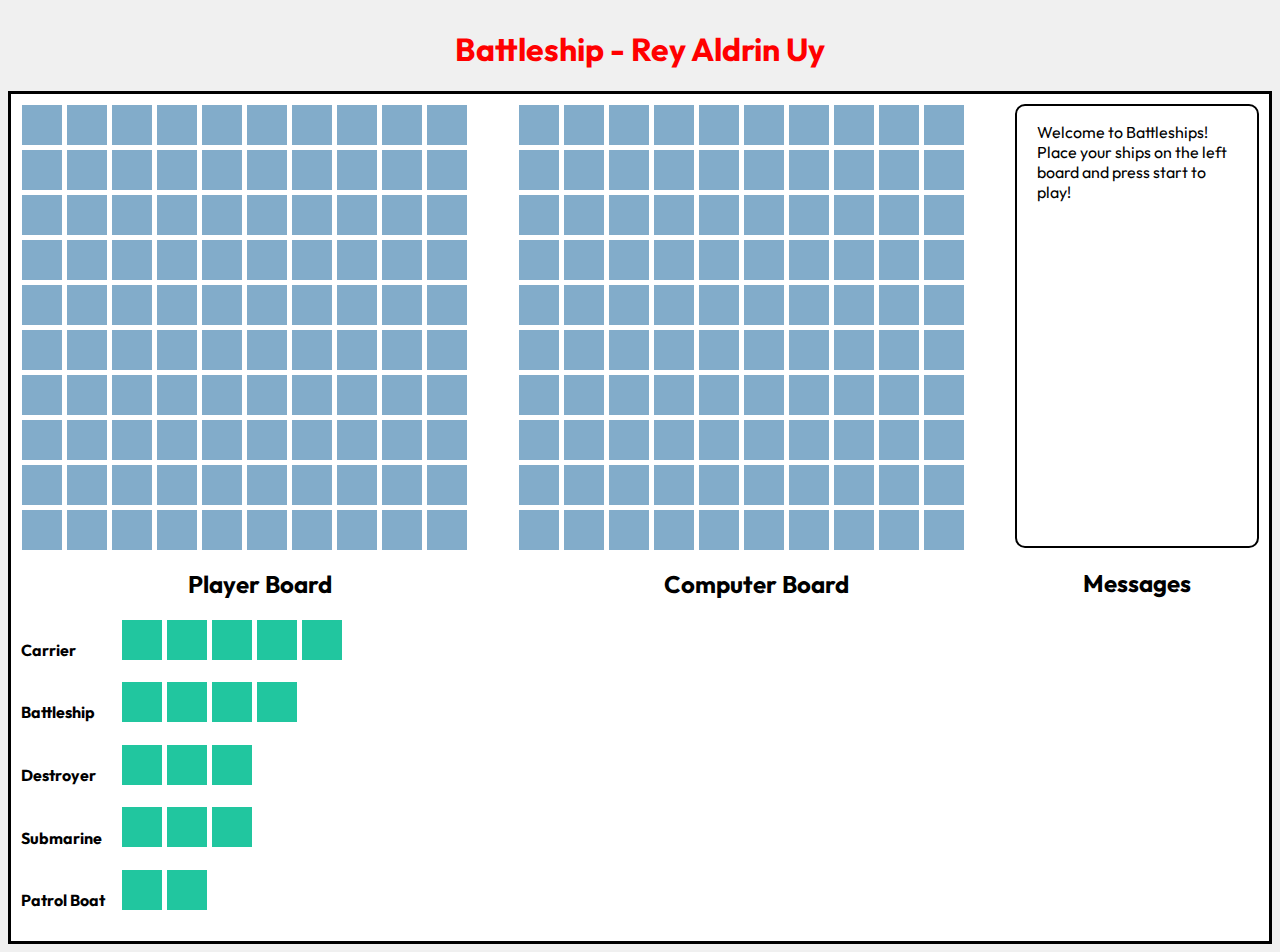
<file: index.html>
<!DOCTYPE html>

<html>
    <head>
        <link rel="stylesheet" type="text/css" href="style.css">
        <link rel="preconnect" href="https://fonts.googleapis.com">
        <link rel="preconnect" href="https://fonts.gstatic.com" crossorigin>
        <link href="https://fonts.googleapis.com/css2?family=Outfit:wght@400;500&family=Roboto&display=swap" rel="stylesheet">
    </head>

    <body>
        <div class = "banner">
            <h1>Battleship - Rey Aldrin Uy</h1>
        </div>
        <div class = "game-container" id = "game-container">
                <div id = "playerboard-container">
                    <div class = "playerboard" id = "playerboard">
                    </div>
                    <div class = "playerboard-label">
                        <h2>Player Board</h2>
                    </div>
                    <div class = "ship-section">
                        <h4>Carrier</h4>
                        <div class = "ship" id = "carrier" draggable = "true"></div>
                    </div>
                    <div class = "ship-section">
                        <h4>Battleship</h4>
                        <div class = "ship" id = "battleship" draggable = "true"></div>
                    </div>
                    <div class = "ship-section">
                        <h4>Destroyer</h4>
                        <div class = "ship" id = "destroyer" draggable = "true"></div>
                    </div>
                    <div class = "ship-section">
                        <h4>Submarine</h4>
                        <div class = "ship" id = "submarine" draggable = "true"></div>
                    </div>
                    <div class = "ship-section">
                        <h4>Patrol Boat</h4>
                        <div class = "ship" id = "patrol_boat" draggable = "true"></div>
                    </div>
                </div>
                <div>
                    <div class = "pcboard" id = "pcboard">
                    </div>
                    <div class = "pcboard-label">
                        <h2>Computer Board</h2>
                    </div>
                </div>
                <div class = "message-list-container">
                    <div class = "message-list" id = "message-list">
                        <p>Welcome to Battleships! Place your ships on the left board and press start to play!</p>
                    </div>
                    <div class = "message-list-label">
                        <h2>Messages</h2>
                    </div>
                </div>
                </div>
            </div>
        

        <script type="text/javascript" src="app.js"></script>

    </body>
</html>
</file>
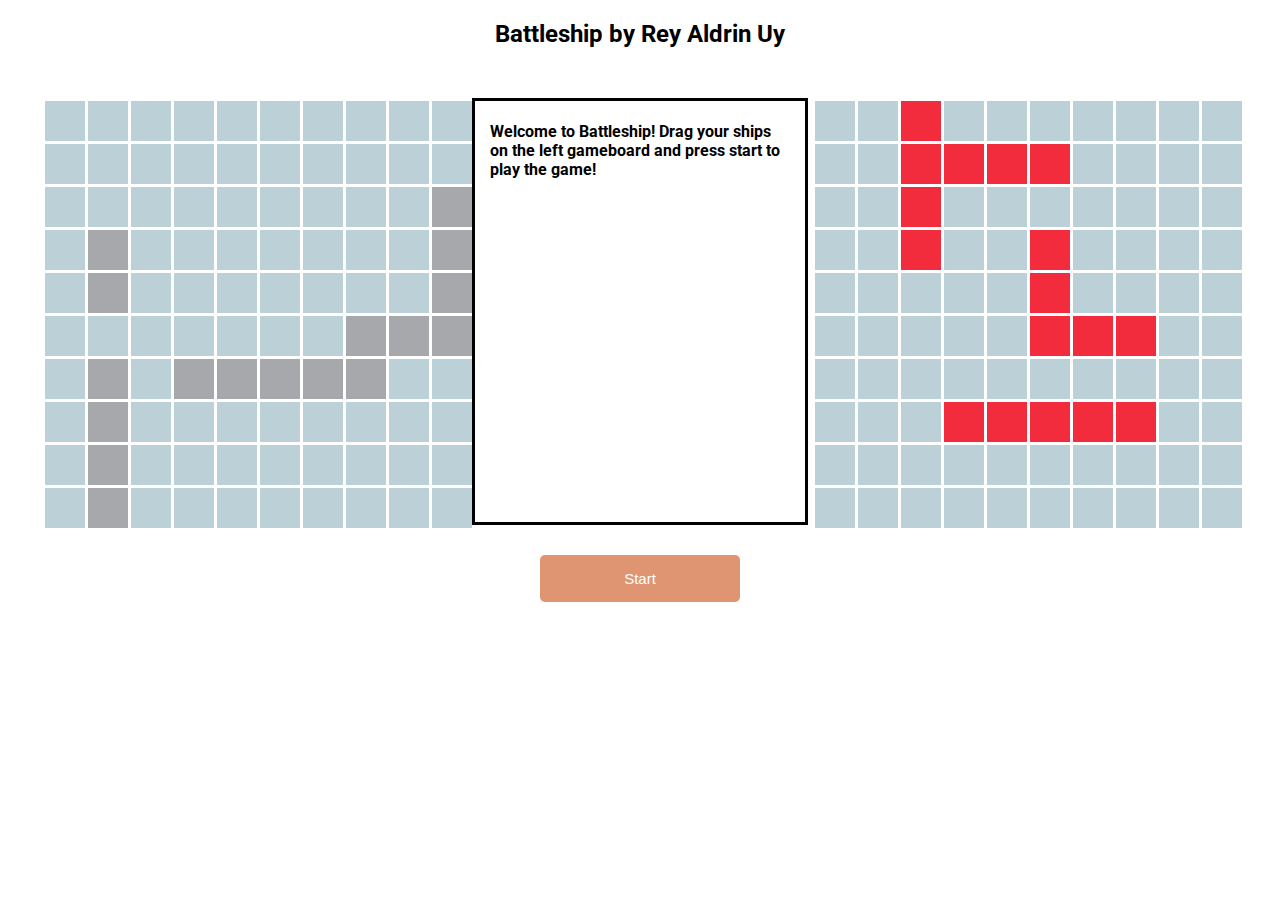
<file: speedrun/index.html>
<!DOCTYPE html>
<head>
    <link rel="stylesheet" href="style.css">
    <link rel="preconnect" href="https://fonts.googleapis.com">
<link rel="preconnect" href="https://fonts.gstatic.com" crossorigin>
<link href="https://fonts.googleapis.com/css2?family=Kalam:wght@300&family=Roboto:ital,wght@0,100;0,300;0,400;0,500;0,700;0,900;1,100;1,300;1,400;1,500;1,700;1,900&display=swap" rel="stylesheet">
</head>

<body>
    <div class="banner">
        <h2>Battleship by Rey Aldrin Uy</h2>
    </div>

    <div class="board-container">
        <div class="grid-player-container" id="grid-player-container">
        </div>
        
        <div class="message-container" id="message-container">
            <div class="message" id="message">
                <h4>Welcome to Battleship! Drag your ships on the left gameboard and press start to play the game!</h4>
            </div>
        </div>
        
        <div class="grid-computer-container" id="grid-computer-container">
        </div>


    </div>

    <div class="button">
        <button class="start-button" id="start-button">Start</button>
    </div>

    <script type="text/javascript" src="main.js"></script>
</body>
</file>
<file: style.css>
h1 {
    color: red;
}

body {
    display: flex;
    flex-direction: column;
    justify-content: center;
    align-items: center;
    background-color: #f0f0f0; 
}

.game-container {
    background-color: white;
    border-style: solid;
    border-color:black;
    padding: 10px;
    font-family: 'Outfit', sans-serif;
    display: grid;
    gap: 20px;
    grid-template-columns: 2fr 2fr 1fr;
}

.banner {
    display: block;
}

.banner h1 {
    font-family: 'Outfit', sans-serif;
}

.gameboard {
    display: flex;
    justify-content: space-evenly;
}

.playerboard {
    display: grid;
    grid-template-columns: repeat(10, 40px);
    grid-template-rows: repeat(10, 40px);
    gap: 5px;

}

.playerboard-label {
    display: flex;
    justify-content: center;
}

.pcboard {
    display: grid;
    grid-template-columns: repeat(10, 40px);
    grid-template-rows: repeat(10, 40px);
    gap: 5px;
}

.pcboard-label {
    display: flex;
    justify-content: center;
}

.cell {
    width: 40px;
    height: 40px;
    background-color: #82acca;
    border: 1px solid white;
    position: relative;
    cursor: pointer;
}

.ship-cell {
    background-color: #ff0000;
    position: relative;
}

.hit-circle {
    width: 50%;
    height: 50%;
    background-color: white;
    border-radius: 50%;
    position: absolute;
    top: 25%;
    left: 25%;
    box-shadow: 3px 3px grey;
}

.ship {
    display: flex;
    cursor: pointer;
}

.ship-section {
    display: flex;
}

.ship-section h4 {
    width: 100px;
}

.ship-section .cell {
    background-color: #21c69f;
}

.ship-container {
    display: grid;
    grid-template-columns: repeat(5, 40px);
    gap: 5px;
}

.cell .highlight {
    background-color: yellow;
    border: 1px solid orange; /* Customize the border as needed */
}

.message-list-container {
    display: flex;
    align-items: center;
    flex-direction: column;
}

.message-list {
    background-color: white;
    border: 2.5px solid black;
    border-radius: 10px;
    height: 440px;
    width: 200px;
    padding-left: 20px;
    padding-right: 20px;
    overflow-y: auto;
}

.message-list-label {
    display: flex;
    justify-content: center;
}

.messages {
    padding-bottom: 10px;
}

.winner-text {
    border: 2.5px solid black;
    text-align: center;
    padding: 5px;
    background-color: green;
    color: white;
    border-radius: 3px;
    text-decoration: underline green;
}
</file>
<file: speedrun/style.css>
body {
    font-family: "Roboto", sans-serif;
}

*::-webkit-scrollbar {
    width: 12px;
  }
  
  *::-webkit-scrollbar-track {
    background: white;
    border-radius: 20px;
    height: 100px;
    padding-right: 10px;
  }
  
  *::-webkit-scrollbar-thumb {
    background-color: #DF9572;
  }


.banner {
    text-align: center;
}

.board-container {
    display: flex;
    justify-content: space-evenly;
    padding: 30px;
}

.grid-player-container {
    display: grid;
    grid-template-columns: repeat(10, 40px);
    grid-template-rows: repeat(10, 40px);
    gap: 3px;
}

.grid-computer-container {
    display: grid;
    grid-template-columns: repeat(10, 40px);
    grid-template-rows: repeat(10, 40px);
    gap: 3px;
}

.grid-cell {
    width: 100%;
    height: 100%;
    background-color: #bbd1d7;
    border-style: solid;
    border-color: white;
    cursor: pointer; 
}

.grid-cell.player-ship {
    background-color: #A7A8AC;
}

.grid-cell.computer-ship {
    background-color: #f22c3d;
}

.ship-circle {
    position: relative;
    transform: translate(50%, 50%);
    width: 20px; /* Adjust as needed */
    height: 20px; /* Adjust as needed */
    border-radius: 50%;
    background-color: white; /* Adjust as needed */
    display: none; /* Initially hide */
}

.grid-cell.computer-ship.destroyed {
    background-color: #1c191d; 
}




.message-container {
    border-style: solid;
    border-color: black;
    display: flex;
    flex-direction: column;
    overflow: auto;
    max-height: 427px;
}

.message {
    width: 300px;
    font-family: "Roboto", sans-serif;
    padding-left: 15px;
    padding-right: 15px;
    margin-bottom: -20px;
}

.button {
    display: flex;
    justify-content: center;
}

.start-button {
    width: 200px;
    font-size: 15px;
    color: white;
    border: none;
    background-color: #DF9572;
    padding-left: 30px;
    padding-right: 30px;
    padding-top: 15px;
    padding-bottom: 15px;
    border-radius: 5px;
    cursor: pointer;
}

.start-button:hover {
    background-color: #FFB282;
    cursor: pointer;
}
</file>
